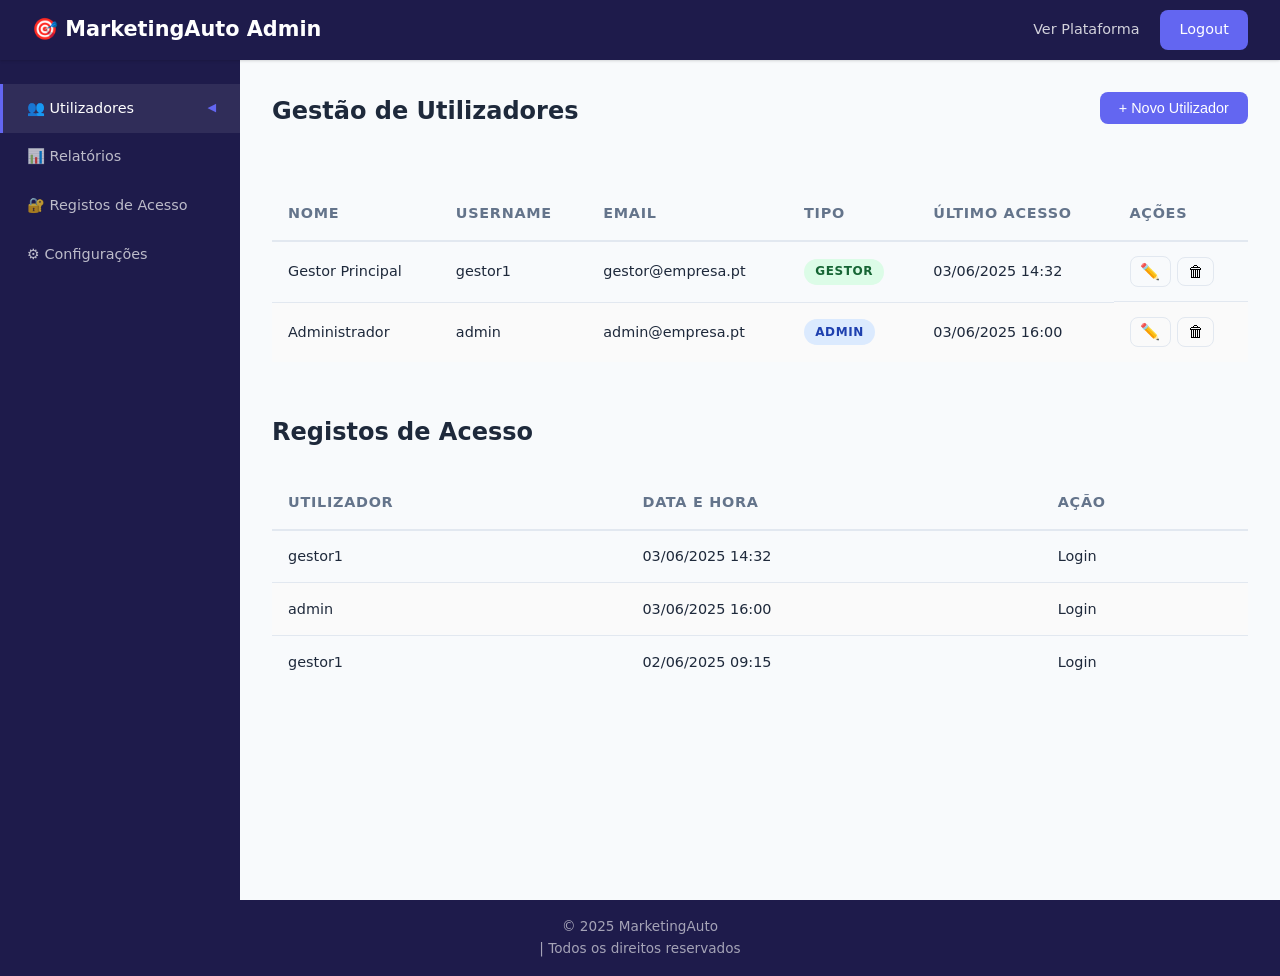
<file: admin.html>
<!DOCTYPE html>
<html lang="pt">
<head>
    <meta charset="UTF-8">
    <meta name="viewport" content="width=device-width, initial-scale=1.0">
    <title>MarketingAuto — Administração</title>
    <link rel="stylesheet" href="styles/style.css">
</head>
<body>

    <header>
        <a href="dashboard.html" class="logo">🎯 MarketingAuto Admin</a>
        <nav>
            <a href="dashboard.html">Ver Plataforma</a>
            <a href="index.html" class="btn-primario">Logout</a>
        </nav>
    </header>

    <div class="admin-layout">

        <!-- MENU LATERAL -->
        <aside class="admin-sidebar">
            <a href="#utilizadores" class="ativo">👥 Utilizadores</a>
            <a href="#relatorios-admin">📊 Relatórios</a>
            <a href="#acessos">🔐 Registos de Acesso</a>
            <a href="#configuracoes">⚙️ Configurações</a>
        </aside>

        <main class="admin-conteudo">

            <!-- SECÇÃO UTILIZADORES -->
            <section id="utilizadores">
                <div class="pagina-titulo">
                    <h2>Gestão de Utilizadores</h2>
                    <button class="btn-primario">+ Novo Utilizador</button>
                </div>
                <br>
                <table class="tabela-completa">
                    <thead>
                        <tr>
                            <th>Nome</th>
                            <th>Username</th>
                            <th>Email</th>
                            <th>Tipo</th>
                            <th>Último Acesso</th>
                            <th>Ações</th>
                        </tr>
                    </thead>
                    <tbody>
                        <tr>
                            <td>Gestor Principal</td>
                            <td>gestor1</td>
                            <td>gestor@empresa.pt</td>
                            <td><span class="estado ativa">Gestor</span></td>
                            <td>03/06/2025 14:32</td>
                            <td class="acoes-celula">
                                <button class="btn-acao" title="Editar">✏️</button>
                                <button class="btn-acao btn-acao-perigo" title="Remover">🗑</button>
                            </td>
                        </tr>
                        <tr>
                            <td>Administrador</td>
                            <td>admin</td>
                            <td>admin@empresa.pt</td>
                            <td><span class="estado novo">Admin</span></td>
                            <td>03/06/2025 16:00</td>
                            <td class="acoes-celula">
                                <button class="btn-acao" title="Editar">✏️</button>
                                <button class="btn-acao btn-acao-perigo" title="Remover">🗑</button>
                            </td>
                        </tr>
                    </tbody>
                </table>
            </section>

            <br><br>

            <!-- SECÇÃO REGISTOS DE ACESSO -->
            <section id="acessos">
                <h2>Registos de Acesso</h2>
                <br>
                <table class="tabela-completa">
                    <thead>
                        <tr>
                            <th>Utilizador</th>
                            <th>Data e Hora</th>
                            <th>Ação</th>
                        </tr>
                    </thead>
                    <tbody>
                        <tr>
                            <td>gestor1</td>
                            <td>03/06/2025 14:32</td>
                            <td>Login</td>
                        </tr>
                        <tr>
                            <td>admin</td>
                            <td>03/06/2025 16:00</td>
                            <td>Login</td>
                        </tr>
                        <tr>
                            <td>gestor1</td>
                            <td>02/06/2025 09:15</td>
                            <td>Login</td>
                        </tr>
                    </tbody>
                </table>
            </section>

        </main>
    </div>

    <footer>
        <p>© 2025 MarketingAuto</p>
    </footer>

</body>
</html>
</file>
<file: styles/style.css>
/* ================================================
   MarketingAuto — style.css
   
   Tipos de seletores usados:
   - Individuais: body, header, footer, table, th, td
   - Combinados descendentes: header nav a, .card-metrica .metrica-valor
   - Combinados filho direto: .admin-layout > aside
   - Combinados adjacent sibling: .form-grupo + .form-grupo
   - Classes: .btn-primario, .card-metrica, .estado...
   - Pseudo-classes: :hover, :focus, :nth-child, :last-child, :valid, :invalid
   - Pseudo-elementos: ::before, ::after, ::placeholder
   ================================================ */


/* ------------------------------------------------
   RESET E VARIÁVEIS GLOBAIS
   Seletor universal — aplica-se a todos os elementos
   ------------------------------------------------ */
* {
    margin: 0;
    padding: 0;
    box-sizing: border-box;
    /* inclui padding e border no tamanho total do elemento */
}

/* Variáveis CSS — definidas uma vez, usadas em todo o ficheiro */
:root {
    --cor-primaria:    #6366f1; /* roxo/índigo — cor principal da marca */
    --cor-secundaria:  #1e1b4b; /* azul muito escuro — cabeçalho, sidebar */
    --cor-fundo:       #f8fafc; /* cinzento muito claro — fundo das páginas */
    --cor-texto:       #1e293b; /* quase preto — texto principal */
    --cor-texto-claro: #64748b; /* cinzento — texto secundário */
    --cor-claro:       #ffffff;
    --cor-borda:       #e2e8f0; /* cinzento claro — bordas */
    --sombra:          0 1px 3px rgba(0,0,0,0.1), 0 1px 2px rgba(0,0,0,0.06);
    --sombra-media:    0 4px 6px rgba(0,0,0,0.07), 0 2px 4px rgba(0,0,0,0.06);
    --raio:            8px;
    --raio-grande:     12px;
}


/* ------------------------------------------------
   SELETOR INDIVIDUAL — body
   ------------------------------------------------ */
body {
    font-family: 'Segoe UI', system-ui, -apple-system, sans-serif;
    background-color: var(--cor-fundo);
    color: var(--cor-texto);
    line-height: 1.6;
    min-height: 100vh;
    display: flex;
    flex-direction: column;
    /* flex em coluna para o footer ficar sempre no fundo */
}


/* ------------------------------------------------
   PÁGINA DE LOGIN — estilos específicos
   ------------------------------------------------ */

/* CLASSE — fundo especial só para a página de login */
.pagina-login {
    background: linear-gradient(135deg, var(--cor-secundaria) 0%, #4338ca 100%);
    /* Gradiente diagonal do azul escuro para o roxo */
}

/* CLASSE — cabeçalho minimalista do login */
.header-login {
    background: transparent;
    /* Sem fundo — mistura com o gradiente da página */
    padding: 2rem;
    display: flex;
    justify-content: center;
}

/* CLASSE — área central que centra o formulário */
.main-login {
    flex: 1;
    /* Ocupa todo o espaço disponível entre header e footer */
    display: flex;
    justify-content: center;
    /* Centra horizontalmente */
    align-items: center;
    /* Centra verticalmente */
    padding: 2rem;
}

/* CLASSE — caixa branca com o formulário */
.caixa-login {
    background-color: var(--cor-claro);
    border-radius: var(--raio-grande);
    box-shadow: 0 20px 60px rgba(0, 0, 0, 0.3);
    /* Sombra mais pronunciada para dar efeito de elevação */
    padding: 2.5rem;
    width: 100%;
    max-width: 420px;
    /* Largura máxima — em mobile ocupa tudo */
}

/* CLASSE — zona do título dentro da caixa de login */
.login-titulo {
    text-align: center;
    margin-bottom: 2rem;
}

/* SELETOR COMBINADO DESCENDENTE */
.login-titulo h1 {
    font-size: 1.8rem;
    color: var(--cor-secundaria);
    margin-bottom: 0.5rem;
}

.login-titulo p {
    color: var(--cor-texto-claro);
    font-size: 0.95rem;
}

/* CLASSE — rodapé da página de login */
.footer-login {
    background: transparent;
    color: rgba(255, 255, 255, 0.6);
    text-align: center;
    padding: 1.5rem;
}


/* ------------------------------------------------
   CABEÇALHO PRINCIPAL — todas as páginas exceto login
   ------------------------------------------------ */

/* SELETOR INDIVIDUAL */
header {
    background-color: var(--cor-secundaria);
    padding: 0 2rem;
    display: flex;
    justify-content: space-between;
    align-items: center;
    height: 60px;
    /* Altura fixa para o cabeçalho */
    position: sticky;
    top: 0;
    z-index: 100;
    box-shadow: var(--sombra);
}

/* CLASSE — logo clicável */
.logo {
    color: var(--cor-claro);
    font-size: 1.3rem;
    font-weight: 700;
    text-decoration: none;
    display: flex;
    align-items: center;
    gap: 0.5rem;
}

/* SELETOR COMBINADO DESCENDENTE: header nav a */
header nav {
    display: flex;
    align-items: center;
    gap: 0.5rem;
}

header nav a {
    color: rgba(255, 255, 255, 0.8);
    /* Branco com 80% de opacidade — menos destaque que o logo */
    text-decoration: none;
    padding: 0.4rem 0.8rem;
    border-radius: var(--raio);
    font-size: 0.9rem;
    transition: all 0.2s;
    /* Transição suave em todas as propriedades */
}

/* PSEUDO-CLASSE :hover */
header nav a:hover {
    color: var(--cor-claro);
    background-color: rgba(255, 255, 255, 0.1);
}

/* CLASSE .ativo — página atual no menu */
header nav a.ativo {
    color: var(--cor-claro);
    background-color: rgba(255, 255, 255, 0.15);
    font-weight: 600;
}

/* CLASSE — nome do utilizador no menu */
.nav-utilizador {
    color: rgba(255, 255, 255, 0.7);
    font-size: 0.85rem;
    padding: 0 0.5rem;
    border-left: 1px solid rgba(255, 255, 255, 0.2);
    /* Separador visual antes do nome */
    margin-left: 0.5rem;
    padding-left: 1rem;
}


/* ------------------------------------------------
   BOTÕES
   ------------------------------------------------ */

/* CLASSE .btn-primario */
.btn-primario {
    background-color: var(--cor-primaria);
    color: var(--cor-claro);
    padding: 0.5rem 1.2rem;
    border: none;
    border-radius: var(--raio);
    cursor: pointer;
    font-size: 0.9rem;
    font-weight: 500;
    text-decoration: none;
    display: inline-flex;
    align-items: center;
    gap: 0.4rem;
    transition: background-color 0.2s, transform 0.1s;
}

/* PSEUDO-CLASSE :hover */
.btn-primario:hover {
    background-color: #4f46e5;
    /* Roxo mais escuro ao hover */
    transform: translateY(-1px);
}

/* PSEUDO-CLASSE :active */
.btn-primario:active {
    transform: translateY(0);
}

/* CLASSE .btn-secundario — menos destaque */
.btn-secundario {
    background-color: transparent;
    color: var(--cor-texto);
    padding: 0.5rem 1.2rem;
    border: 1px solid var(--cor-borda);
    border-radius: var(--raio);
    cursor: pointer;
    font-size: 0.9rem;
    transition: background-color 0.2s, border-color 0.2s;
}

/* PSEUDO-CLASSE :hover */
.btn-secundario:hover {
    background-color: var(--cor-fundo);
    border-color: var(--cor-primaria);
}

/* CLASSE — botão de login maior */
.btn-login {
    width: 100%;
    padding: 0.8rem;
    font-size: 1rem;
    justify-content: center;
    margin-top: 0.5rem;
}


/* ------------------------------------------------
   CONTEÚDO DAS PÁGINAS
   ------------------------------------------------ */

/* CLASSE — contentor principal de cada página */
.pagina-conteudo {
    max-width: 1200px;
    margin: 0 auto;
    padding: 2rem;
    width: 100%;
    flex: 1;
}

/* CLASSE — linha com título + botão de ação */
.pagina-titulo {
    display: flex;
    justify-content: space-between;
    align-items: flex-start;
    margin-bottom: 2rem;
    gap: 1rem;
}

/* SELETOR COMBINADO DESCENDENTE */
.pagina-titulo h1 {
    font-size: 1.8rem;
    color: var(--cor-texto);
    font-weight: 700;
}

.pagina-titulo p {
    color: var(--cor-texto-claro);
    margin-top: 0.25rem;
    font-size: 0.95rem;
}

/* CLASSE — agrupa múltiplos botões no título */
.titulo-acoes {
    display: flex;
    gap: 0.5rem;
    flex-shrink: 0;
    /* Impede que os botões encolham */
}


/* ------------------------------------------------
   CARDS DE MÉTRICAS — Dashboard e Relatórios
   ------------------------------------------------ */

/* CLASSE — grelha de 4 cards */
.metricas-grid {
    display: grid;
    grid-template-columns: repeat(4, 1fr);
    gap: 1rem;
    margin-bottom: 2rem;
}

/* CLASSE — cada card de métrica */
.card-metrica {
    background-color: var(--cor-claro);
    border-radius: var(--raio-grande);
    padding: 1.5rem;
    display: flex;
    align-items: center;
    gap: 1rem;
    box-shadow: var(--sombra);
    border: 1px solid var(--cor-borda);
    transition: box-shadow 0.2s, transform 0.2s;
}

/* PSEUDO-CLASSE :hover no card */
.card-metrica:hover {
    box-shadow: var(--sombra-media);
    transform: translateY(-2px);
}

/* PSEUDO-ELEMENTO ::before — linha colorida à esquerda de cada card */
.card-metrica::before {
    content: "";
    position: absolute;
    left: 0;
    top: 0;
    bottom: 0;
    width: 4px;
    background-color: var(--cor-primaria);
    border-radius: var(--raio) 0 0 var(--raio);
}

.card-metrica {
    position: relative;
    /* Necessário para o ::before funcionar */
    overflow: hidden;
}

/* CLASSE — ícone grande do card */
.metrica-icone {
    font-size: 2rem;
    flex-shrink: 0;
}

/* SELETOR COMBINADO DESCENDENTE */
.metrica-info {
    display: flex;
    flex-direction: column;
}

/* CLASSE — valor numérico em destaque */
.metrica-valor {
    font-size: 1.8rem;
    font-weight: 700;
    color: var(--cor-texto);
    line-height: 1;
}

/* CLASSE — descrição da métrica */
.metrica-label {
    font-size: 0.8rem;
    color: var(--cor-texto-claro);
    margin-top: 0.2rem;
    text-transform: uppercase;
    /* Texto em maiúsculas */
    letter-spacing: 0.05em;
    /* Espaçamento entre letras */
}

/* CLASSE — percentagem abaixo do valor */
.metrica-percentagem {
    font-size: 0.9rem;
    color: var(--cor-primaria);
    font-weight: 600;
}


/* ------------------------------------------------
   GRID DO DASHBOARD
   ------------------------------------------------ */

/* CLASSE — grelha de 2 colunas do dashboard */
.dashboard-grid {
    display: grid;
    grid-template-columns: 1fr 1fr;
    gap: 1.5rem;
}


/* ------------------------------------------------
   CARDS DE SECÇÃO — caixas brancas com conteúdo
   ------------------------------------------------ */

/* CLASSE — caixa branca com sombra */
.card-secao {
    background-color: var(--cor-claro);
    border-radius: var(--raio-grande);
    padding: 1.5rem;
    box-shadow: var(--sombra);
    border: 1px solid var(--cor-borda);
    margin-bottom: 1.5rem;
}

/* SELETOR COMBINADO DESCENDENTE */
.card-secao h2 {
    font-size: 1.1rem;
    color: var(--cor-texto);
    font-weight: 600;
}

/* CLASSE — cabeçalho da secção com título e link */
.secao-header {
    display: flex;
    justify-content: space-between;
    align-items: center;
    margin-bottom: 1rem;
    padding-bottom: 1rem;
    border-bottom: 1px solid var(--cor-borda);
    /* Linha separadora entre título e conteúdo */
}

/* CLASSE — link "Ver todas" */
.link-ver-todas {
    color: var(--cor-primaria);
    text-decoration: none;
    font-size: 0.85rem;
    font-weight: 500;
}

/* PSEUDO-CLASSE :hover */
.link-ver-todas:hover {
    text-decoration: underline;
}


/* ------------------------------------------------
   BADGES DE ESTADO
   ------------------------------------------------ */

/* CLASSE base para todos os badges */
.estado {
    display: inline-block;
    padding: 0.2rem 0.7rem;
    border-radius: 9999px;
    /* Border-radius muito alto cria forma de pílula */
    font-size: 0.75rem;
    font-weight: 600;
    text-transform: uppercase;
    letter-spacing: 0.05em;
}

/* CLASSES específicas por estado — combinadas com .estado */
.estado.ativa,
.estado.convertido {
    background-color: #dcfce7; /* verde claro */
    color: #166534;            /* verde escuro */
}

.estado.pausada,
.estado.contactado {
    background-color: #fef9c3; /* amarelo claro */
    color: #854d0e;            /* amarelo escuro */
}

.estado.rascunho,
.estado.perdido {
    background-color: #f1f5f9; /* cinzento claro */
    color: #475569;            /* cinzento escuro */
}

.estado.novo {
    background-color: #dbeafe; /* azul claro */
    color: #1e40af;            /* azul escuro */
}

.estado.qualificado {
    background-color: #ede9fe; /* roxo claro */
    color: #5b21b6;            /* roxo escuro */
}


/* ------------------------------------------------
   TABELAS
   ------------------------------------------------ */

/* SELETOR INDIVIDUAL */
table {
    width: 100%;
    border-collapse: collapse;
    /* Remove espaço entre células */
}

/* CLASSE — tabela compacta para o dashboard */
.tabela-dashboard th,
.tabela-dashboard td {
    padding: 0.6rem 0.8rem;
    font-size: 0.85rem;
}

/* CLASSE — tabela completa para páginas de listagem */
.tabela-completa th,
.tabela-completa td {
    padding: 0.9rem 1rem;
    font-size: 0.9rem;
}

/* SELETOR INDIVIDUAL */
th {
    background-color: var(--cor-fundo);
    color: var(--cor-texto-claro);
    font-weight: 600;
    text-align: left;
    font-size: 0.75rem;
    text-transform: uppercase;
    letter-spacing: 0.05em;
    border-bottom: 2px solid var(--cor-borda);
}

td {
    border-bottom: 1px solid var(--cor-borda);
    color: var(--cor-texto);
    vertical-align: middle;
}

/* PSEUDO-CLASSE :last-child — remove borda da última linha */
tbody tr:last-child td {
    border-bottom: none;
}

/* PSEUDO-CLASSE :hover nas linhas */
tbody tr:hover {
    background-color: #f8faff;
    /* Azul muito claro ao passar o rato */
}

/* PSEUDO-CLASSE :nth-child — zebra striping */
tbody tr:nth-child(even) {
    background-color: #fafafa;
}


/* ------------------------------------------------
   BOTÕES DE AÇÃO NAS TABELAS
   ------------------------------------------------ */

/* CLASSE — célula com botões de ação */
.acoes-celula {
    display: flex;
    gap: 0.4rem;
    align-items: center;
}

/* CLASSE — botão pequeno de ação */
.btn-acao {
    background: none;
    border: 1px solid var(--cor-borda);
    border-radius: var(--raio);
    padding: 0.3rem 0.6rem;
    cursor: pointer;
    font-size: 1rem;
    transition: background-color 0.2s, border-color 0.2s;
}

/* PSEUDO-CLASSE :hover */
.btn-acao:hover {
    background-color: var(--cor-fundo);
    border-color: var(--cor-primaria);
}

/* CLASSE — botão de perigo (vermelho ao hover) */
.btn-acao-perigo:hover {
    background-color: #fef2f2;
    border-color: #ef4444;
}


/* ------------------------------------------------
   FORMULÁRIOS
   ------------------------------------------------ */

/* CLASSE — painel de formulário expansível */
.formulario-painel {
    background-color: var(--cor-claro);
    border: 1px solid var(--cor-borda);
    border-radius: var(--raio-grande);
    padding: 1.5rem;
    margin-bottom: 1.5rem;
    box-shadow: var(--sombra);
}

/* SELETOR COMBINADO DESCENDENTE */
.formulario-painel h3 {
    font-size: 1.1rem;
    color: var(--cor-texto);
    font-weight: 600;
}

/* PSEUDO-ELEMENTO ::before — linha colorida no topo do formulário */
.formulario-painel::before {
    content: "";
    display: block;
    height: 3px;
    background: linear-gradient(90deg, var(--cor-primaria), #818cf8);
    border-radius: var(--raio) var(--raio) 0 0;
    margin: -1.5rem -1.5rem 1.5rem -1.5rem;
}

/* CLASSE — grelha de 2 colunas para campos do formulário */
.form-grid {
    display: grid;
    grid-template-columns: 1fr 1fr;
    gap: 1rem;
}

/* CLASSE — grupo label + input */
.form-grupo {
    display: flex;
    flex-direction: column;
    gap: 0.4rem;
}

/* SELETOR COMBINADO ADJACENT SIBLING
   Espaço extra entre grupos de formulário consecutivos */
.form-grupo + .form-grupo {
    margin-top: 0;
    /* Já tem gap no form-grid, não precisa de margin extra */
}

/* CLASSE — campo que ocupa as 2 colunas */
.form-grupo-largo {
    grid-column: 1 / -1;
    /* De coluna 1 até à última — ocupa tudo */
}

/* SELETOR COMBINADO DESCENDENTE */
.form-grupo label {
    font-size: 0.85rem;
    font-weight: 600;
    color: var(--cor-texto);
}

/* Aplica os mesmos estilos a inputs, selects e textareas */
.form-grupo input,
.form-grupo select,
.form-grupo textarea {
    padding: 0.6rem 0.8rem;
    border: 1px solid var(--cor-borda);
    border-radius: var(--raio);
    font-size: 0.9rem;
    font-family: inherit;
    /* Herda a fonte do body */
    transition: border-color 0.2s, box-shadow 0.2s;
    background-color: var(--cor-claro);
}

/* PSEUDO-CLASSE :focus */
.form-grupo input:focus,
.form-grupo select:focus,
.form-grupo textarea:focus {
    outline: none;
    border-color: var(--cor-primaria);
    box-shadow: 0 0 0 3px rgba(99, 102, 241, 0.15);
    /* Anel de foco suave na cor primária */
}

/* PSEUDO-ELEMENTO ::placeholder — texto do placeholder */
.form-grupo input::placeholder,
.form-grupo textarea::placeholder {
    color: #94a3b8;
    font-size: 0.85rem;
}

/* PSEUDO-CLASSE :valid */
.form-grupo input:valid:not(:placeholder-shown) {
    border-color: #22c55e;
    /* Verde quando o campo está válido e preenchido */
}

/* PSEUDO-CLASSE :invalid com :not(:placeholder-shown) */
.form-grupo input:invalid:not(:placeholder-shown) {
    border-color: #ef4444;
    /* Vermelho quando inválido e o utilizador já escreveu algo */
}

/* CLASSE — linha com botões do formulário */
.form-acoes {
    display: flex;
    gap: 0.8rem;
    margin-top: 1.5rem;
    padding-top: 1rem;
    border-top: 1px solid var(--cor-borda);
}

/* CLASSE — nota informativa no login */
.login-nota {
    text-align: center;
    font-size: 0.8rem;
    color: var(--cor-texto-claro);
    margin-top: 1rem;
}


/* ------------------------------------------------
   FILTROS
   ------------------------------------------------ */

/* CLASSE — barra de filtros */
.filtros-barra {
    display: flex;
    gap: 0.8rem;
    margin-bottom: 1.5rem;
    flex-wrap: wrap;
    align-items: center;
}

.filtros-barra select,
.filtros-barra input {
    padding: 0.5rem 0.8rem;
    border: 1px solid var(--cor-borda);
    border-radius: var(--raio);
    font-size: 0.9rem;
    background-color: var(--cor-claro);
    color: var(--cor-texto);
}

/* PSEUDO-CLASSE :focus */
.filtros-barra input:focus,
.filtros-barra select:focus {
    outline: none;
    border-color: var(--cor-primaria);
}

/* PSEUDO-CLASSE :nth-child — destaque nos selects pares */
.filtros-barra select:nth-child(even) {
    border-color: var(--cor-primaria);
}

/* Faz a barra de pesquisa crescer para ocupar o espaço disponível */
.filtros-barra input[type="text"] {
    flex: 1;
    min-width: 200px;
}


/* ------------------------------------------------
   GRÁFICO DE BARRAS — Relatórios
   ------------------------------------------------ */

/* CLASSE — contentor do gráfico */
.grafico-barras {
    display: flex;
    align-items: flex-end;
    /* Alinha as barras pela base */
    gap: 1rem;
    height: 200px;
    /* Altura fixa do gráfico */
    padding: 1rem 0;
    border-bottom: 2px solid var(--cor-borda);
}

/* CLASSE — grupo de barra + label */
.barra-grupo {
    flex: 1;
    display: flex;
    flex-direction: column;
    align-items: center;
    gap: 0.5rem;
    height: 100%;
    justify-content: flex-end;
}

/* CLASSE — a barra em si */
.barra {
    width: 100%;
    background: linear-gradient(180deg, var(--cor-primaria), #818cf8);
    /* Gradiente de cima para baixo */
    border-radius: var(--raio) var(--raio) 0 0;
    /* Cantos arredondados só em cima */
    transition: opacity 0.2s;
    min-height: 4px;
}

/* PSEUDO-CLASSE :hover na barra */
.barra:hover {
    opacity: 0.8;
}

/* CLASSE — label abaixo da barra */
.barra-label {
    font-size: 0.75rem;
    color: var(--cor-texto-claro);
    text-align: center;
}


/* ------------------------------------------------
   ÁREA DE ADMINISTRAÇÃO
   ------------------------------------------------ */

/* CLASSE — layout de 2 colunas: sidebar + conteúdo */
.admin-layout {
    display: grid;
    grid-template-columns: 240px 1fr;
    flex: 1;
    min-height: calc(100vh - 60px);
    /* Altura mínima = altura da janela menos o cabeçalho */
}

/* SELETOR COMBINADO FILHO DIRETO */
.admin-layout > aside {
    background-color: var(--cor-secundaria);
}

/* CLASSE — sidebar do admin */
.admin-sidebar {
    padding: 1.5rem 0;
}

.admin-sidebar a {
    display: flex;
    align-items: center;
    gap: 0.8rem;
    color: rgba(255, 255, 255, 0.7);
    padding: 0.8rem 1.5rem;
    text-decoration: none;
    font-size: 0.9rem;
    transition: all 0.2s;
    border-left: 3px solid transparent;
}

/* PSEUDO-CLASSE :hover e CLASSE .ativo */
.admin-sidebar a:hover,
.admin-sidebar a.ativo {
    color: var(--cor-claro);
    background-color: rgba(255, 255, 255, 0.08);
    border-left-color: var(--cor-primaria);
}

/* PSEUDO-ELEMENTO ::after — indicador no item ativo */
.admin-sidebar a.ativo::after {
    content: "◀";
    margin-left: auto;
    font-size: 0.7rem;
    color: var(--cor-primaria);
}

/* CLASSE — área de conteúdo do admin */
.admin-conteudo {
    padding: 2rem;
    background-color: var(--cor-fundo);
    overflow-y: auto;
}


/* ------------------------------------------------
   RODAPÉ
   ------------------------------------------------ */

/* SELETOR INDIVIDUAL */
footer {
    background-color: var(--cor-secundaria);
    color: rgba(255, 255, 255, 0.6);
    text-align: center;
    padding: 1rem;
    font-size: 0.85rem;
    margin-top: auto;
}

/* PSEUDO-ELEMENTO ::after */
footer::after {
    content: " | Todos os direitos reservados";
}


/* ------------------------------------------------
   MENU HAMBURGUER — só visível em mobile
   ------------------------------------------------ */

.menu-toggle {
    display: none;
    background: none;
    border: none;
    color: white;
    font-size: 1.6rem;
    cursor: pointer;
    padding: 0.3rem;
}


/* ================================================
   MEDIA QUERIES — RESPONSIVIDADE
   ================================================ */

/* TABLET — até 1024px */
@media (max-width: 1024px) {

    /* Métricas de 4 colunas para 2 */
    .metricas-grid {
        grid-template-columns: repeat(2, 1fr);
    }

    /* Dashboard de 2 colunas para 1 */
    .dashboard-grid {
        grid-template-columns: 1fr;
    }

    /* Admin: sidebar vai para cima do conteúdo */
    .admin-layout {
        grid-template-columns: 1fr;
    }

    .admin-sidebar {
        display: flex;
        flex-wrap: wrap;
        padding: 0.5rem;
        gap: 0.2rem;
    }

    .admin-sidebar a {
        padding: 0.5rem 1rem;
        border-left: none;
        border-bottom: 3px solid transparent;
        font-size: 0.85rem;
        border-radius: var(--raio);
    }

    .admin-sidebar a:hover,
    .admin-sidebar a.ativo {
        border-left-color: transparent;
        border-bottom-color: var(--cor-primaria);
    }

    /* Remove o indicador ◀ em tablet */
    .admin-sidebar a.ativo::after {
        display: none;
    }
}


/* MOBILE — até 768px */
@media (max-width: 768px) {

    /* Menu de navegação escondido por defeito */
    header nav {
        display: none;
        flex-direction: column;
        align-items: flex-start;
        position: absolute;
        top: 60px;
        left: 0;
        right: 0;
        background-color: var(--cor-secundaria);
        padding: 1rem;
        z-index: 99;
        box-shadow: 0 4px 6px rgba(0, 0, 0, 0.2);
        gap: 0.3rem;
    }

    /* Quando tem classe .aberto, aparece */
    header nav.aberto {
        display: flex;
    }

    header nav a {
        width: 100%;
        padding: 0.7rem 1rem;
    }

    /* Botão hamburguer aparece */
    .menu-toggle {
        display: block;
    }

    /* Métricas em 1 coluna */
    .metricas-grid {
        grid-template-columns: 1fr 1fr;
        /* Ainda 2 em mobile para não ficar muito alto */
    }

    /* Conteúdo com menos padding */
    .pagina-conteudo {
        padding: 1rem;
    }

    /* Título da página em coluna */
    .pagina-titulo {
        flex-direction: column;
        align-items: flex-start;
    }

    /* Formulário em 1 coluna */
    .form-grid {
        grid-template-columns: 1fr;
    }

    .form-grupo-largo {
        grid-column: 1;
    }

    /* Filtros em coluna */
    .filtros-barra {
        flex-direction: column;
        align-items: stretch;
    }

    /* Tabelas com scroll horizontal */
    .card-secao {
        overflow-x: auto;
    }

    /* Caixa de login ocupa mais espaço */
    .caixa-login {
        padding: 1.5rem;
    }
}


/* MOBILE PEQUENO — até 480px */
@media (max-width: 480px) {

    /* Métricas em 1 coluna */
    .metricas-grid {
        grid-template-columns: 1fr;
    }

    .metrica-valor {
        font-size: 1.4rem;
    }
}
</file>
